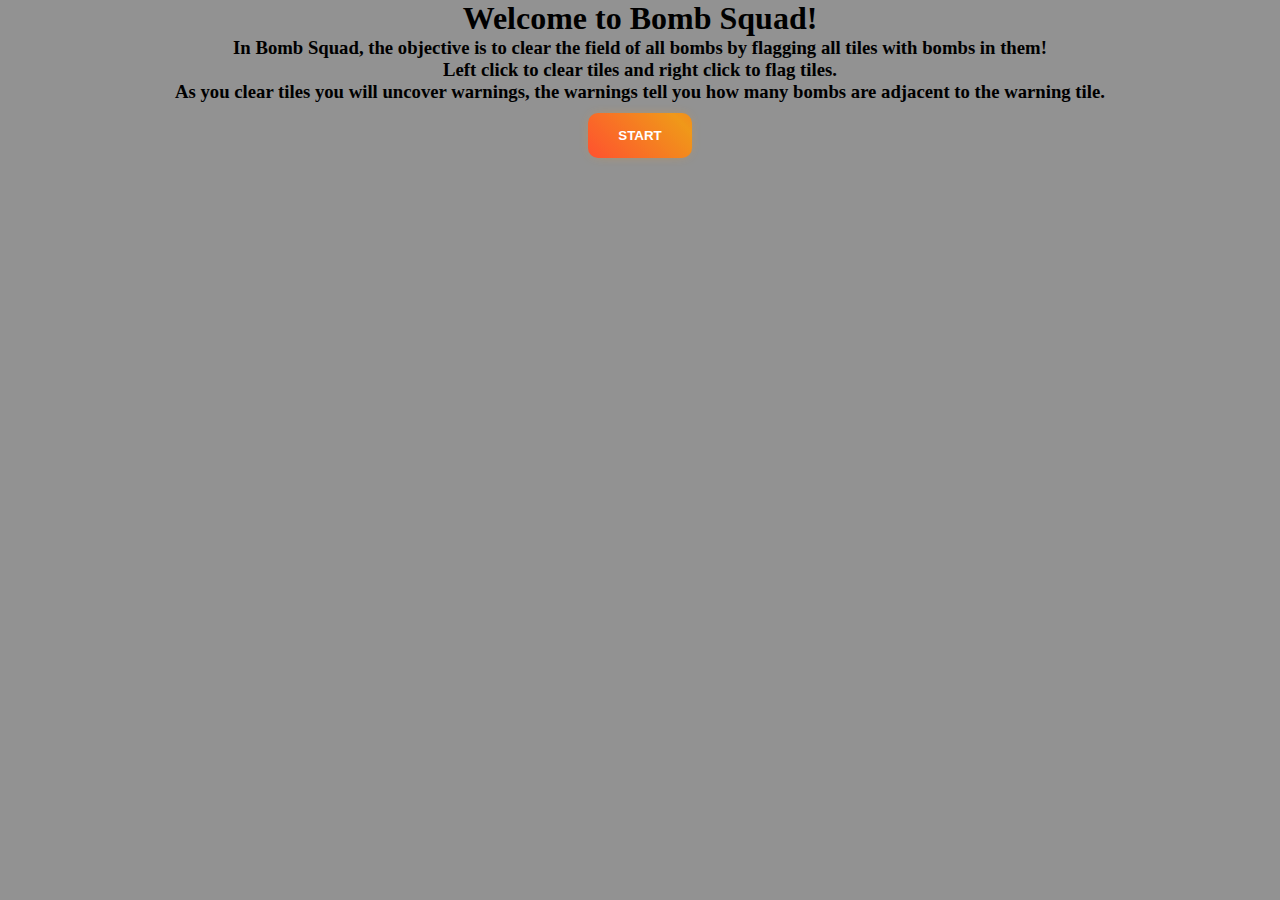
<file: index.html>
<!DOCTYPE html>
<html lang="en">
<head>
    <meta charset="UTF-8">
    <meta http-equiv="X-UA-Compatible" content="IE=edge">
    <meta name="viewport" content="width=device-width, initial-scale=1.0">
    <title>Bomb Squad</title>
    <script defer src="JS/script.js"></script>
    <link rel="stylesheet" href="CSS/style.css">
</head>
<header>
    <div id="title">
        <h1>Welcome to Bomb Squad!</h1>
        <div id="instructions">
            <h3>In Bomb Squad, the objective is to clear the field of all bombs by flagging all tiles with bombs in them! <br>
                Left click to clear tiles and right click to flag tiles. <br>
                As you clear tiles you will uncover warnings, the warnings tell you how many bombs are adjacent to the warning tile.
            </h3>
        </div>
    </div>
</header>
<body>
    <div id="gameContainer">
        <div id="gameOver">
            <h4 id="lose" class="hide">You lose!</h4>
            <h4 id="win" class="hide">You win!</h4>
        </div>
        <div id="gameBoard" class="hide">
            
        </div>
        <div id="gameButtons">
            <button id="startButton" class="button-87" role="button">Start</button>
            <button id="restartButton" class="hide" role="button">Restart?</button>
        </div>
    </div>
</body>
</html>
</file>
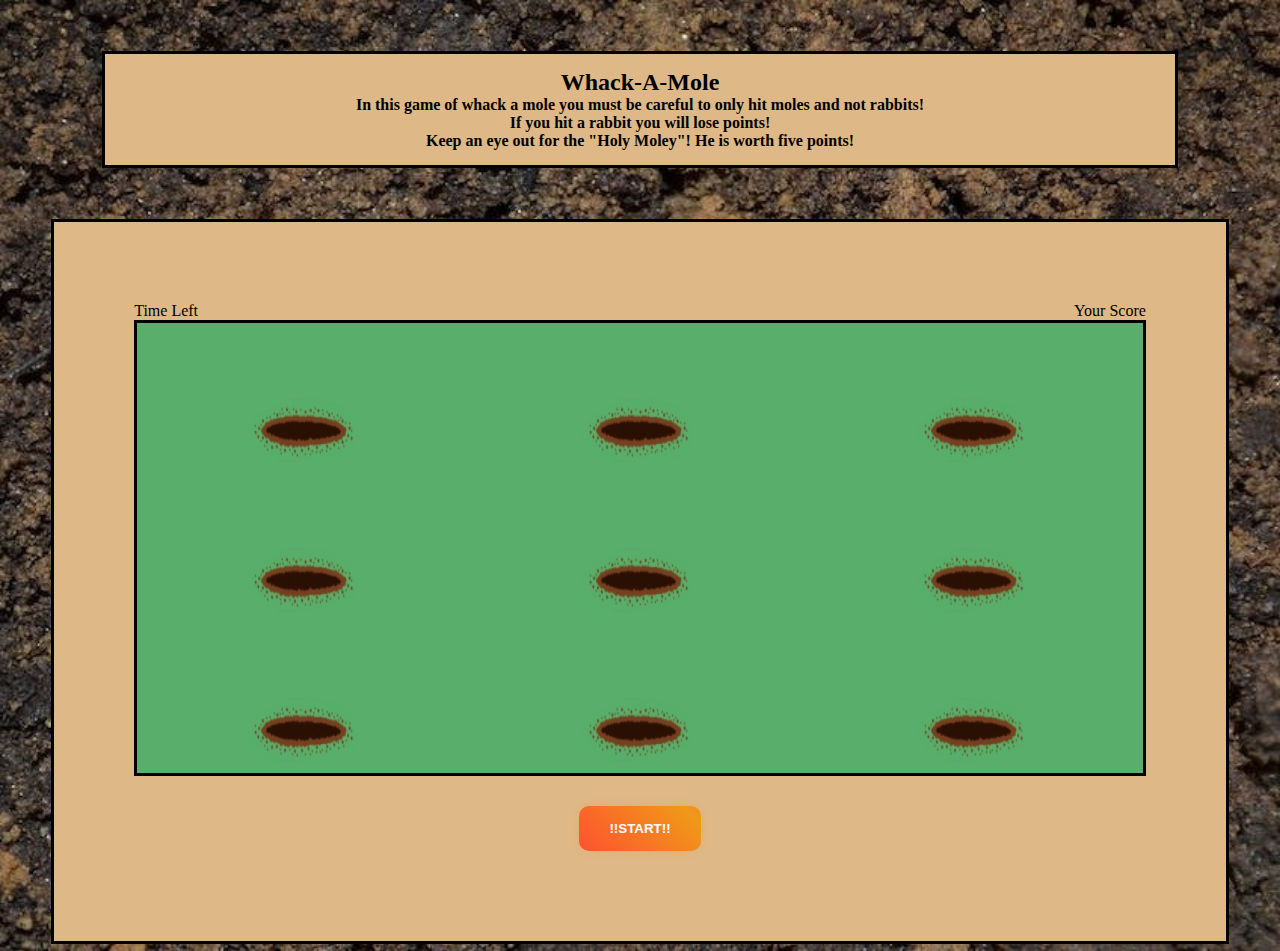
<file: Whack-a-mole-Copy/index.html>
<!DOCTYPE html>
<html lang="en">
<head>
    <meta charset="UTF-8">
    <meta http-equiv="X-UA-Compatible" content="IE=edge">
    <meta name="viewport" content="width=device-width, initial-scale=1.0">
    <link rel="stylesheet" href="CSS/style.css">
    <script defer src="Script/script.js"></script>
    <title>Whack-A-Mole</title>
</head>
<header id="intro">
    <div>
        <h2>Whack-A-Mole</h2>
    </div>
    <div>
        <h4>In this game of whack a mole you must be careful to only hit moles and not rabbits!
            <br>
            If you hit a rabbit you will lose points!
            <br>
            Keep an eye out for the "Holy Moley"! He is worth five points!
        </h4>
    </div>
</header>
<body>
    <section class="center" id="gameContainer">
        <div id="hud">
            <div id="time">Time Left </div>
            <div id="score">Your Score</div>
        </div>
        <div id="moleHill">
            <div class="moleHole" id="holeOne">
                <img class="mole" id="h1Hole" src="Images/moleHole.png">
            </div>
            <div class="moleHole" id="holeTwo">
                <img class="mole" id="h2Hole" src="Images/moleHole.png">
            </div>
            <div class="moleHole" id="holeThree">
                <img class="mole" id="h3Hole" src="Images/moleHole.png">
            </div>
            <div class="moleHole" id="holeFour">
                <img class="mole" id="h4Hole" src="Images/moleHole.png">
            </div>
            <div class="moleHole" id="holeFive">
                <img class="mole" id="h5Hole" src="Images/moleHole.png">
            </div>
            <div class="moleHole" id="holeSix">
                <img class="mole" id="h6Hole" src="Images/moleHole.png">
            </div>
            <div class="moleHole" id="holeSeven">
                <img class="mole" id="h7Hole" src="Images/moleHole.png">
            </div>
            <div class="moleHole" id="holeEight">
                <img class="mole" id="h8Hole" src="Images/moleHole.png">
            </div>
            <div class="moleHole" id="holeNine">
                <img class="mole" id="h9Hole" src="Images/moleHole.png">
            </div>
        </div>
        <div id="gameButtons">
            <button class="button-87" id="startButton">!!Start!!</button>
            <button class="hide" id="restartButton">Restart?</button>
        </div>
    </section>
</body>
<div id="refImgs" class="hide">
    <img src="Images/bunny1Point.png" alt="">
    <img src="Images/bunny3Point.png" alt="">
    <img src="Images/mole1Point.png" alt="">
    <img src="Images/mole5Point.png" alt="">
</div>
</html>
</file>
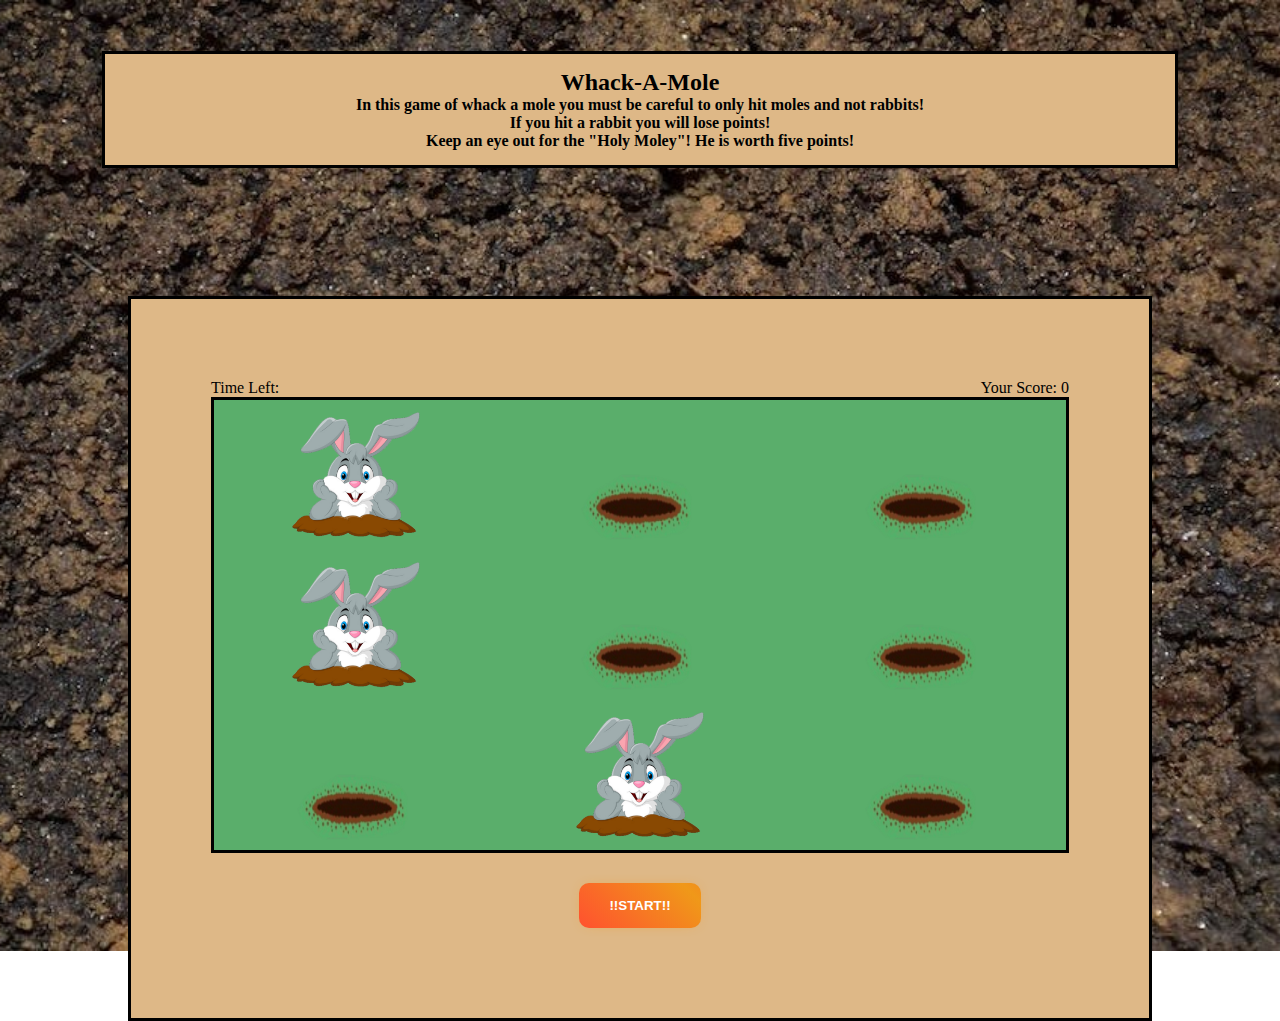
<file: Whack-a-mole/index.html>
<!DOCTYPE html>
<html lang="en">
<head>
    <meta charset="UTF-8">
    <meta http-equiv="X-UA-Compatible" content="IE=edge">
    <meta name="viewport" content="width=device-width, initial-scale=1.0">
    <link rel="stylesheet" href="CSS/style.css">
    <script defer src="Script/script.js"></script>
    <title>Whack-A-Mole</title>
</head>
<header id="intro">
    <div>
        <h2>Whack-A-Mole</h2>
    </div>
    <div>
        <h4>In this game of whack a mole you must be careful to only hit moles and not rabbits!
            <br>
            If you hit a rabbit you will lose points!
            <br>
            Keep an eye out for the "Holy Moley"! He is worth five points!
        </h4>
    </div>
</header>
<body>
    <section class="center" id="gameContainer">
        <div id="hud">
            <div id="time">Time Left: </div>
            <div id="score">Your Score: 0</div>
        </div>
        <div id="moleHill">
            <div class="moleHole" id="holeOne">
                <img class="" id="h1Hole" src="Images/moleHole.png">
            </div>
            <div class="moleHole" id="holeTwo">
                <img class="" id="h2Hole" src="Images/moleHole.png">
            </div>
            <div class="moleHole" id="holeThree">
                <img class="" id="h3Hole" src="Images/moleHole.png">
            </div>
            <div class="moleHole" id="holeFour">
                <img class="" id="h4Hole" src="Images/moleHole.png">
            </div>
            <div class="moleHole" id="holeFive">
                <img class="" id="h5Hole" src="Images/moleHole.png">
            </div>
            <div class="moleHole" id="holeSix">
                <img class="" id="h6Hole" src="Images/moleHole.png">
            </div>
            <div class="moleHole" id="holeSeven">
                <img class="" id="h7Hole" src="Images/moleHole.png">
            </div>
            <div class="moleHole" id="holeEight">
                <img class="" id="h8Hole" src="Images/moleHole.png">
            </div>
            <div class="moleHole" id="holeNine">
                <img class="" id="h9Hole" src="Images/moleHole.png">
            </div>
        </div>
        <div id="gameButtons">
            <button class="button-87" id="startButton">!!Start!!</button>
            <button class="hide" id="restartButton">Restart?</button>
        </div>
    </section>
</body>
</html>
</file>
<file: CSS/style.css>
*{
    margin: 0;
    padding: 0;
}

/* Significant portions of the page */
body{
    background-color: rgb(146, 146, 146);
    width: 100vw;
    height: 100vh;
    display: flex;
    flex-direction: column;
}

header{
    display: flex;
    align-content: center;
    justify-content: center;
    text-align: center;
}

/* Game */
#gameContainer{
    display: inline-block;
    align-content: center;
    justify-content: center;
    flex-direction: column;
}

#gameBoard{
    background-color: palegoldenrod;
    margin: 10%;
}

#gameButtons{
    display: flex;
    align-content: center;
    justify-content: center;
}

.fieldTop{
    background-color: rgb(122, 122, 122);
}

.fieldBottom{
    background-color: rgb(63, 63, 63);
}

/* Reusable classes */
.hide {
    display: none;
}

.center {
    display: flex;
    align-content: center;
    justify-content: center;
}

/* Button decals*/
.button-87 {
  margin: 10px;
  padding: 15px 30px;
  text-align: center;
  text-transform: uppercase;
  transition: 0.5s;
  background-size: 200% auto;
  color: white;
  border-radius: 10px;
  display: block;
  border: 0px;
  font-weight: 700;
  box-shadow: 0px 0px 14px -7px #f09819;
  background-image: linear-gradient(45deg, #FF512F 0%, #F09819  51%, #FF512F  100%);
  cursor: pointer;
  user-select: none;
  -webkit-user-select: none;
  touch-action: manipulation;
}

.button-87:hover {
  background-position: right center;
  /* change the direction of the change here */
  color: #fff;
  text-decoration: none;
}

.button-87:active {
  transform: scale(0.95);
}
</file>
<file: Whack-a-mole-Copy/CSS/style.css>
*{
    margin: 0;
    padding: 0;
    cursor: url(../Images/hammer-cursor.png), auto;
}



body{
    width: 100vw;
    height: 100vh;
    background-image: url(../Images/soil-image.jpg);
    background-size: cover;
    background-repeat: no-repeat;
    background-position: center center;
}

#intro{
    margin-left: 8%;
    margin-right: 8%;
    margin-top: 4%;
    padding: 15px;
    border: 3px solid black;
    background-color: burlywood;
    display: flex;
    flex-direction: column;
    justify-content: center;
    align-items: center;
    text-align: center;
}

#gameContainer{
    margin: 4%;
    padding: 80px;
    border: 3px solid black;
    background-color: burlywood;
    display: flex;
    flex-direction: column;
    align-content: center;
    justify-content: center;
    text-align: center;
}

#hud{
    display: flex;
    justify-content: space-between;
}

#moleHill{
    max-width: 80vw;
    max-height: 50vh;
    border: 3px solid black;
    background-color: rgb(90,174,107);
    display: grid;
    grid-template-columns: 33.3% 33.3% 33.3%;
    grid-template-rows: 33.3% 33.3% 33.3%;
    justify-content: center;
    align-items: center;
}

#moleHill>.moleHole{
    padding: 20px;
    display: flex;
    justify-content: center;
    align-items: center;
}

.moleHole>img{
    max-width: 130px;
}

#gameButtons{
    margin-top: 20px;
    display: flex;
    flex-direction: column;
    justify-content: center;
    align-items: center;
}

/* Reusable classes */
.hide{
    display: none;
}

/* Button decals*/
.button-87{
  margin: 10px;
  padding: 15px 30px;
  text-align: center;
  text-transform: uppercase;
  transition: 0.5s;
  background-size: 200% auto;
  color: white;
  border-radius: 10px;
  display: block;
  border: 0px;
  font-weight: 700;
  box-shadow: 0px 0px 14px -7px #f09819;
  background-image: linear-gradient(45deg, #FF512F 0%, #F09819  51%, #FF512F  100%);
  cursor: pointer;
  user-select: none;
  -webkit-user-select: none;
  touch-action: manipulation;
}

.button-87:hover{
  background-position: right center;
  /* change the direction of the change here */
  color: #fff;
  text-decoration: none;
}

.button-87:active{
  transform: scale(0.95);
}
</file>
<file: Whack-a-mole/CSS/style.css>
*{
    margin: 0;
    padding: 0;
    cursor: url(../Images/hammer-cursor.png), auto;
}



body{
    width: 100vw;
    height: 100vh;
    background-image: url(../Images/soil-image.jpg);
    background-size: cover;
    background-repeat: no-repeat;
    background-position: center center;
}

#intro{
    margin-left: 8%;
    margin-right: 8%;
    margin-top: 4%;
    padding: 15px;
    border: 3px solid black;
    background-color: burlywood;
    display: flex;
    flex-direction: column;
    justify-content: center;
    align-items: center;
    text-align: center;
}

#gameContainer{
    margin: 10%;
    padding: 80px;
    border: 3px solid black;
    background-color: burlywood;
    display: flex;
    flex-direction: column;
    align-content: center;
    justify-content: center;
    text-align: center;
}

#hud{
    display: flex;
    justify-content: space-between;
}

#moleHill{
    max-width: 80vw;
    max-height: 50vh;
    border: 3px solid black;
    background-color: rgb(90,174,107);
    display: grid;
    grid-template-columns: 33.3% 33.3% 33.3%;
    grid-template-rows: 33.3% 33.3% 33.3%;
    justify-content: center;
    align-items: center;
}

#moleHill>.moleHole{
    padding: 20px;
    display: flex;
    justify-content: center;
    align-items: center;
}

.moleHole>img{
    max-width: 130px;
}

#gameButtons{
    margin-top: 20px;
    display: flex;
    flex-direction: column;
    justify-content: center;
    align-items: center;
}

/* Reusable classes */
.hide{
    display: none;
}

/* Button decals*/
.button-87{
  margin: 10px;
  padding: 15px 30px;
  text-align: center;
  text-transform: uppercase;
  transition: 0.5s;
  background-size: 200% auto;
  color: white;
  border-radius: 10px;
  display: block;
  border: 0px;
  font-weight: 700;
  box-shadow: 0px 0px 14px -7px #f09819;
  background-image: linear-gradient(45deg, #FF512F 0%, #F09819  51%, #FF512F  100%);
  cursor: pointer;
  user-select: none;
  -webkit-user-select: none;
  touch-action: manipulation;
}

.button-87:hover{
  background-position: right center;
  /* change the direction of the change here */
  color: #fff;
  text-decoration: none;
}

.button-87:active{
  transform: scale(0.95);
}
</file>
